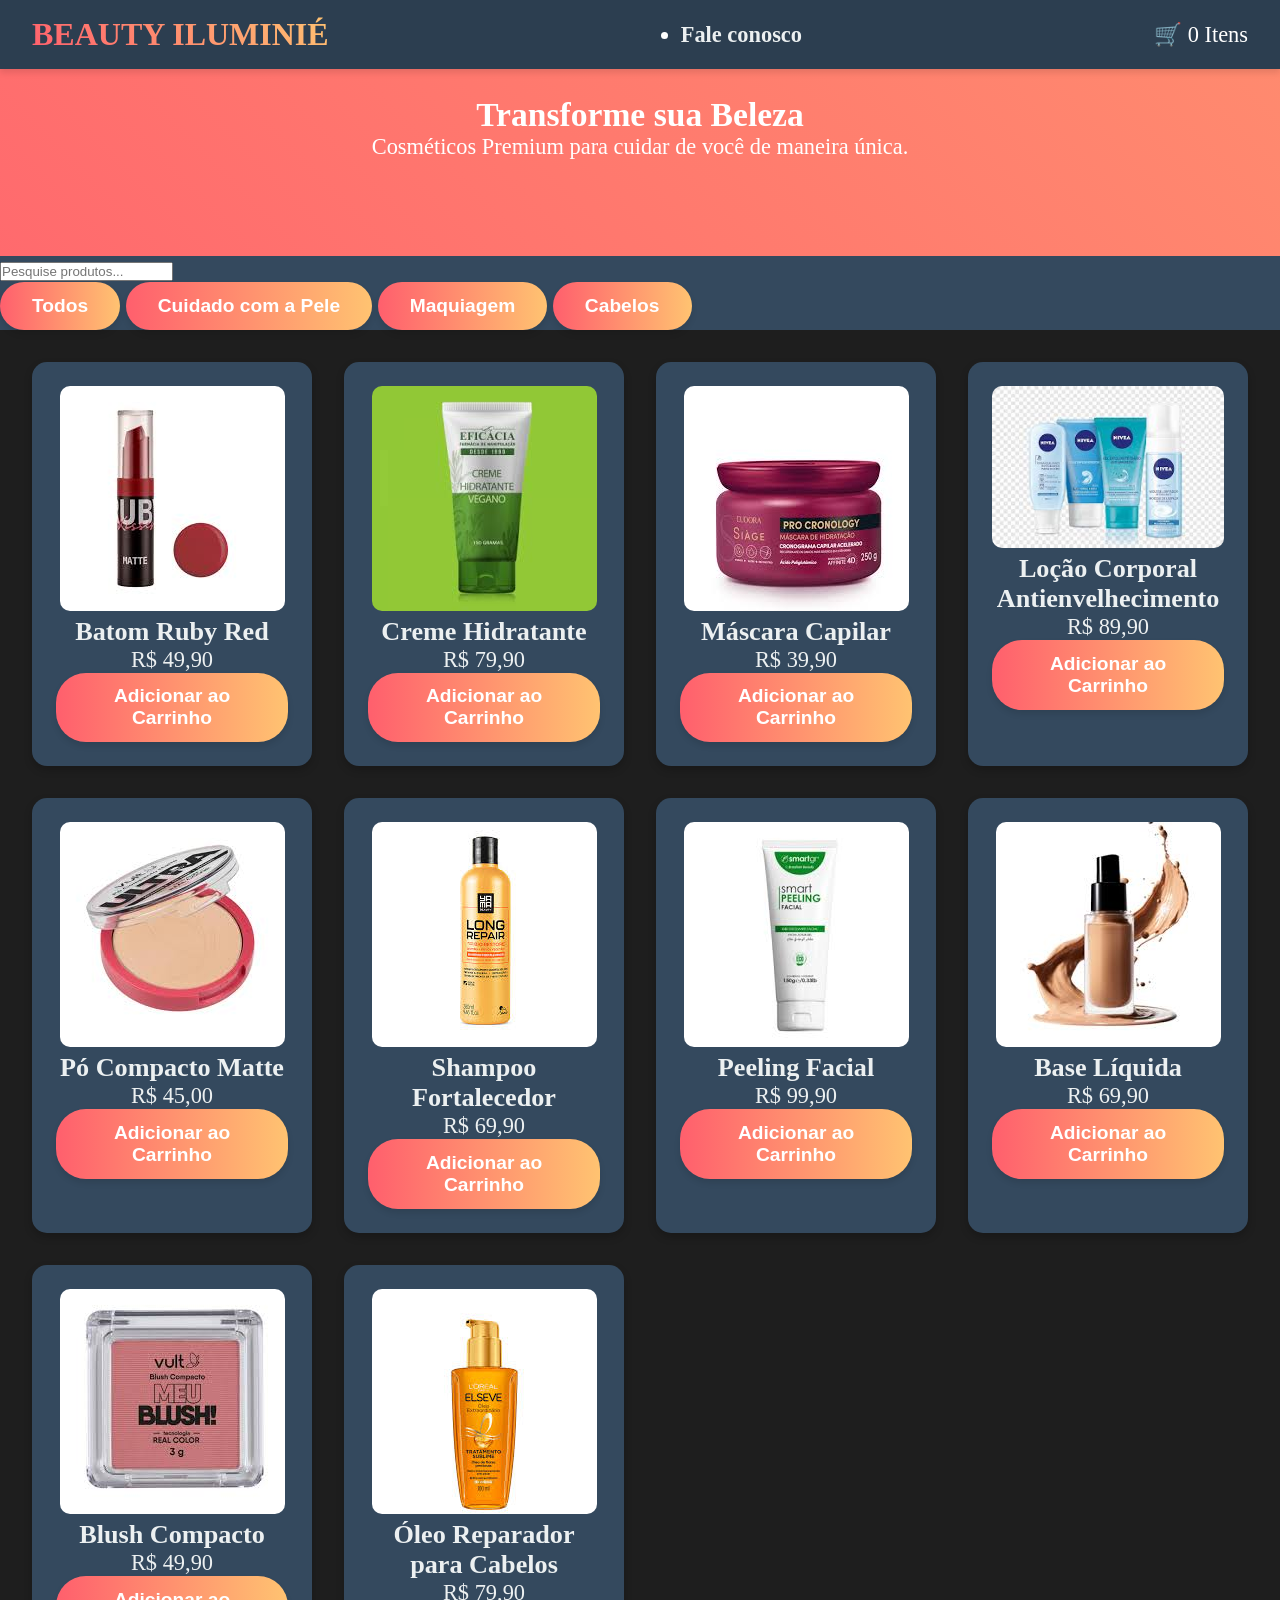
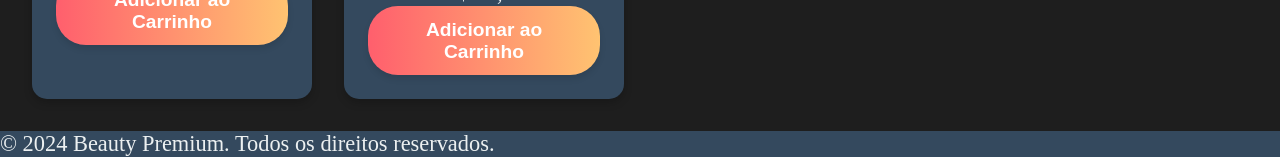
<file: index.html>
<!DOCTYPE html>
<html lang="pt-br">
<head>
    <meta charset="UTF-8">
    <meta name="viewport" content="width=device-width, initial-scale=1.0">
    <title>Cosméticos Premium</title>
    <link rel="stylesheet" href="styles/globals.css">
</head>
<body>

    <!-- Header -->
    <header>
        <nav class="navbar">
            <h1>BEAUTY ILUMINIÉ</h1>
            <ul class="nav-links">
                <li><a href="contato.html">Fale conosco</a></li>
            </ul>
            <div class="cart" id="cart-icon">
                🛒  <span id="cart-count">0</span> Itens
            </div>
          
        </nav>
    </header>

    <!-- Hero Section -->
    <section class="hero">
        <div class="hero-content">
            <h2>Transforme sua Beleza</h2>
            <p>Cosméticos Premium para cuidar de você de maneira única.</p>
        </div>
    </section>

    <!-- Filters -->
    <section class="filters">
        <input type="text" id="search" placeholder="Pesquise produtos..." class="search-bar">
        <div class="filter-buttons">
            <button class="filter-btn" data-category="all">Todos</button>
            <button class="filter-btn" data-category="skin">Cuidado com a Pele</button>
            <button class="filter-btn" data-category="makeup">Maquiagem</button>
            <button class="filter-btn" data-category="hair">Cabelos</button>
        </div>
    </section>

    <!-- Product List -->
    <section class="product-list">
        <!-- Products -->
        <div class="product" data-id="1" data-category="makeup">
            <img src="img/batom.png" alt="Produto 1">
            <h3>Batom Ruby Red</h3>
            <p class="price">R$ 49,90</p>
            <button class="add-to-cart">Adicionar ao Carrinho</button>
        </div>
        <div class="product" data-id="2" data-category="skin">
            <img src="img/creme.png" alt="Produto 2">
            <h3>Creme Hidratante</h3>
            <p class="price">R$ 79,90</p>
            <button class="add-to-cart">Adicionar ao Carrinho</button>
        </div>
        <div class="product" data-id="3" data-category="hair">
            <img src="img/mascara.png" alt="Produto 3">
            <h3>Máscara Capilar</h3>
            <p class="price">R$ 39,90</p>
            <button class="add-to-cart">Adicionar ao Carrinho</button>
        </div>
        <!-- Novos Produtos -->
        <div class="product" data-id="4" data-category="skin">
            <img src="img/envelhecimento.png" alt="Produto 4">
            <h3>Loção Corporal Antienvelhecimento</h3>
            <p class="price">R$ 89,90</p>
            <button class="add-to-cart">Adicionar ao Carrinho</button>
        </div>
        <div class="product" data-id="5" data-category="makeup">
            <img src="img/po.png" alt="Produto 5">
            <h3>Pó Compacto Matte</h3>
            <p class="price">R$ 45,00</p>
            <button class="add-to-cart">Adicionar ao Carrinho</button>
        </div>
        <div class="product" data-id="6" data-category="hair">
            <img src="img/shampoo.png" alt="Produto 6">
            <h3>Shampoo Fortalecedor</h3>
            <p class="price">R$ 69,90</p>
            <button class="add-to-cart">Adicionar ao Carrinho</button>
        </div>
        <div class="product" data-id="7" data-category="skin">
            <img src="img/pele.png" alt="Produto 7">
            <h3>Peeling Facial</h3>
            <p class="price">R$ 99,90</p>
            <button class="add-to-cart">Adicionar ao Carrinho</button>
        </div>
        <div class="product" data-id="8" data-category="makeup">
            <img src="img/base.png" alt="Produto 8">
            <h3>Base Líquida</h3>
            <p class="price">R$ 69,90</p>
            <button class="add-to-cart">Adicionar ao Carrinho</button>
        </div>
        <div class="product" data-id="9" data-category="makeup">
            <img src="img/blush.png" alt="Produto 9">
            <h3>Blush Compacto</h3>
            <p class="price">R$ 49,90</p>
            <button class="add-to-cart">Adicionar ao Carrinho</button>
        </div>
        <div class="product" data-id="10" data-category="hair">
            <img src="img/oleo.png" alt="Produto 10">
            <h3>Óleo Reparador para Cabelos</h3>
            <p class="price">R$ 79,90</p>
            <button class="add-to-cart">Adicionar ao Carrinho</button>
        </div>
    </section>

    <!-- Cart Modal -->
    <div id="cart-modal" class="cart-modal">
        <div class="cart-modal-content">
            <h3>Seu Carrinho</h3>
            <ul id="cart-items"></ul>
            <p>Total: R$ <span id="total-price">0,00</span></p>
            <button class="checkout-btn">Finalizar Compra</button>
            <button class="close-cart">Fechar</button>
        </div>
    </div>

    <!-- Footer -->
    <footer>
        <p>&copy; 2024 Beauty Premium. Todos os direitos reservados.</p>
    </footer>

    <script src="script.js"></script>
  
</body>
</html>
</file>
<file: styles/globals.css>
/* Reset básico */
* {
    margin: 0;
    padding: 0;
    box-sizing: border-box;
}

/* Estilos globais */
body {
    font-size: 1.4rem; 
    background-color: #34495e;
    background-size: 100% 100%;
    animation: gradient-move 8s infinite ease-in-out;
    transition: background-color 0.3s, color 0.3s;
    color: #ecf0f1; /* Cor de texto clara para contraste */
}

/* Modo escuro */
body.dark-mode {
    background-color: #34495e;
    color: #ecf0f1;
}

/* Gradientes Dinâmicos */
@keyframes gradient-move {
    0% { background-position: 0% 50%; }
    50% { background-position: 100% 50%; }
    100% { background-position: 0% 50%; }
}



/* Hero Section */
.hero {
    background: linear-gradient(45deg, #ff5f6d, #ffc371);
    background-size: 300% 300%;
    animation: gradient-move 8s infinite ease-in-out;
    color: #fff;
    padding: 6rem 2rem;
    text-align: center;
    display: flex;
    justify-content: center;
    align-items: center;
}

.hero h1 {
    font-size: 5rem;
    font-weight: bold;
    text-transform: uppercase;
    letter-spacing: 2px;
}

/* Navbar */
.navbar {
    display: flex;
    justify-content: space-between;
    align-items: center;
    background: #2c3e50;
    color: #fff;
    padding: 1rem 2rem;
    position: fixed;
    width: 100%;
    top: 0;
    z-index: 100;
    box-shadow: 0 4px 6px rgba(0, 0, 0, 0.1);
}

.navbar h1 {
    font-size: 2rem;
    font-weight: bold;
    background: linear-gradient(45deg, #ff5f6d, #ffc371);
    color: transparent;
    background-clip: text;
    -webkit-background-clip: text;
}

.nav-links {
    display: flex;
    gap: 1.5rem;
}

.nav-links a {
    text-decoration: none;
    color: #ecf0f1;
    font-weight: 600;
    position: relative;
    transition: color 0.3s ease;
}

.nav-links a:hover {
    color: #ff5f6d; /* Cor de destaque no hover */
}

.dark-mode-btn {
    background: linear-gradient(135deg, #ff5f6d, #55007a);
    border: none;
    color: #fff;
    font-size: 1.5rem;
    padding: 0.5rem 1rem;
    border-radius: 25px;
    cursor: pointer;
    transition: transform 0.3s, background 0.3s;
}

.dark-mode-btn:hover {
    transform: scale(1.1);
}

/* Botões Atrativos */
.shop-now, .filter-btn, .add-to-cart, .checkout-btn, .close-cart {
    background: linear-gradient(90deg, #ff5f6d, #ffc371); /* Gradiente agradável */
    color: #fff;
    padding: 0.8rem 2rem;
    border: none;
    border-radius: 30px;
    font-size: 1.2rem;
    font-weight: bold;
    cursor: pointer;
    box-shadow: 0 4px 6px rgba(0, 0, 0, 0.1);
    transition: transform 0.3s, box-shadow 0.3s;
}

.shop-now:hover, .filter-btn:hover, .add-to-cart:hover, .checkout-btn:hover, .close-cart:hover {
    transform: scale(1.1);
    box-shadow: 0 6px 15px rgba(255, 111, 97, 0.5);
}

/* Ajuste Específico para o Botão "Fechar" */
.close-cart {
    font-size: 1rem;
    padding: 0.6rem 1.5rem;
    margin-top: 1rem;
    display: block;
    text-align: center;
    background: linear-gradient(90deg, #ff5f6d, #6a0572);
}

.close-cart:hover {
    background: linear-gradient(90deg, #ffc371, #ff5f6d);
}

/* Product Grid */
.product-list {
    display: grid;
    grid-template-columns: repeat(auto-fill, minmax(250px, 1fr));
    gap: 2rem;
    padding: 2rem;
    background: #1e1e1e;
}

.product {
    background: #34495e;
    padding: 1.5rem;
    border-radius: 15px;
    text-align: center;
    box-shadow: 0 4px 8px rgba(0, 0, 0, 0.2);
    transition: transform 0.3s, box-shadow 0.3s;
}

.product:hover {
    transform: translateY(-10px);
    box-shadow: 0 6px 15px rgba(0, 0, 0, 0.3);
}

.product img {
    max-width: 100%;
    border-radius: 10px;
    transition: transform 0.3s ease;
}

.product img:hover {
    transform: scale(1.05);
}

/* Modal do Carrinho */
.cart-modal {
    position: fixed;
    top: 10%;
    right: 5%;
    width: 300px;
    max-height: 80vh;
    background: #2c3e50;
    border-radius: 15px;
    box-shadow: 0 4px 10px rgba(0, 0, 0, 0.5);
    overflow-y: auto;
    padding: 1rem;
    z-index: 1000;
    transform: translateY(-20px);
    opacity: 0;
    transition: opacity 0.3s ease, transform 0.3s ease;
}

.cart-modal.show {
    transform: translateY(0);
    opacity: 1;
}

.cart-modal h2 {
    font-size: 1.5rem;
    margin-bottom: 1rem;
    text-align: center;
    color: #fff;
}

/* Itens do Carrinho */
.cart-item {
    display: flex;
    justify-content: space-between;
    align-items: center;
    margin-bottom: 1rem;
    padding: 0.5rem 0;
    border-bottom: 1px solid #444;
}

.cart-item .cart-actions button {
    background: none;
    border: none;
    color: #ff5f6d;
    font-size: 1.2rem;
    cursor: pointer;
    margin: 0 0.5rem;
    transition: color 0.3s ease;
}

.cart-item .cart-actions button:hover {
    color: #ffc371;
}

/* Toast */
.toast {
    position: fixed;
    bottom: 20px;
    left: 50%;
    transform: translateX(-50%);
    background: #ff5f6d;
    color: #fff;
    padding: 0.8rem 1.5rem;
    border-radius: 25px;
    font-size: 1rem;
    box-shadow: 0 4px 10px rgba(0, 0, 0, 0.3);
    z-index: 2000;
    opacity: 0;
    animation: toast-in-out 3s ease;
}

@keyframes toast-in-out {
    0%, 100% {
        opacity: 0;
        transform: translate(-50%, 20px);
    }
    10%, 90% {
        opacity: 1;
        transform: translate(-50%, 0);
    }
}

/* Responsividade Aprimorada */
@media (max-width: 768px) {
    .navbar {
        flex-direction: column;
        align-items: flex-start;
    }

    .nav-links {
        flex-direction: column;
        gap: 1rem;
        width: 100%;
    }

    .product-list {
        grid-template-columns: repeat(auto-fill, minmax(150px, 1fr));
    }

    .hero {
        padding: 4rem 1rem;
    }

    .shop-now {
        padding: 0.7rem 1.5rem;
    }

    .cart-modal {
        width: 90%;
        right: 5%;
    }
}

/* Estilo para os botões (todos, cuidados com a pele, maquiagem, cabelos) */
.button-container {
    display: flex;
    justify-content: center;
    align-items: center;
    height: 100vh;
    flex-direction: column;
    gap: 2rem;
}

.button-container button {
    background: linear-gradient(135deg, #ff5f6d, #55007a);
    color: #fff;
    padding: 0.8rem 2rem;
    border: none;
    border-radius: 30px;
    font-size: 1.2rem;
    font-weight: bold;
    cursor: pointer;
    position: center;
    box-shadow: 0 4px 6px rgba(0, 0, 0, 0.2);
    transition: transform 0.3s, box-shadow 0.3s;
}

.button-container button:hover {
    transform: scale(1.05); /* Reduzido para um efeito mais suave */
    background: linear-gradient(135deg, #ff9068, #ff6f61); /* Mudar a cor de fundo para um hover mais sutil */
    box-shadow: 0 6px 15px rgba(255, 111, 97, 0.5);
}
</file>
